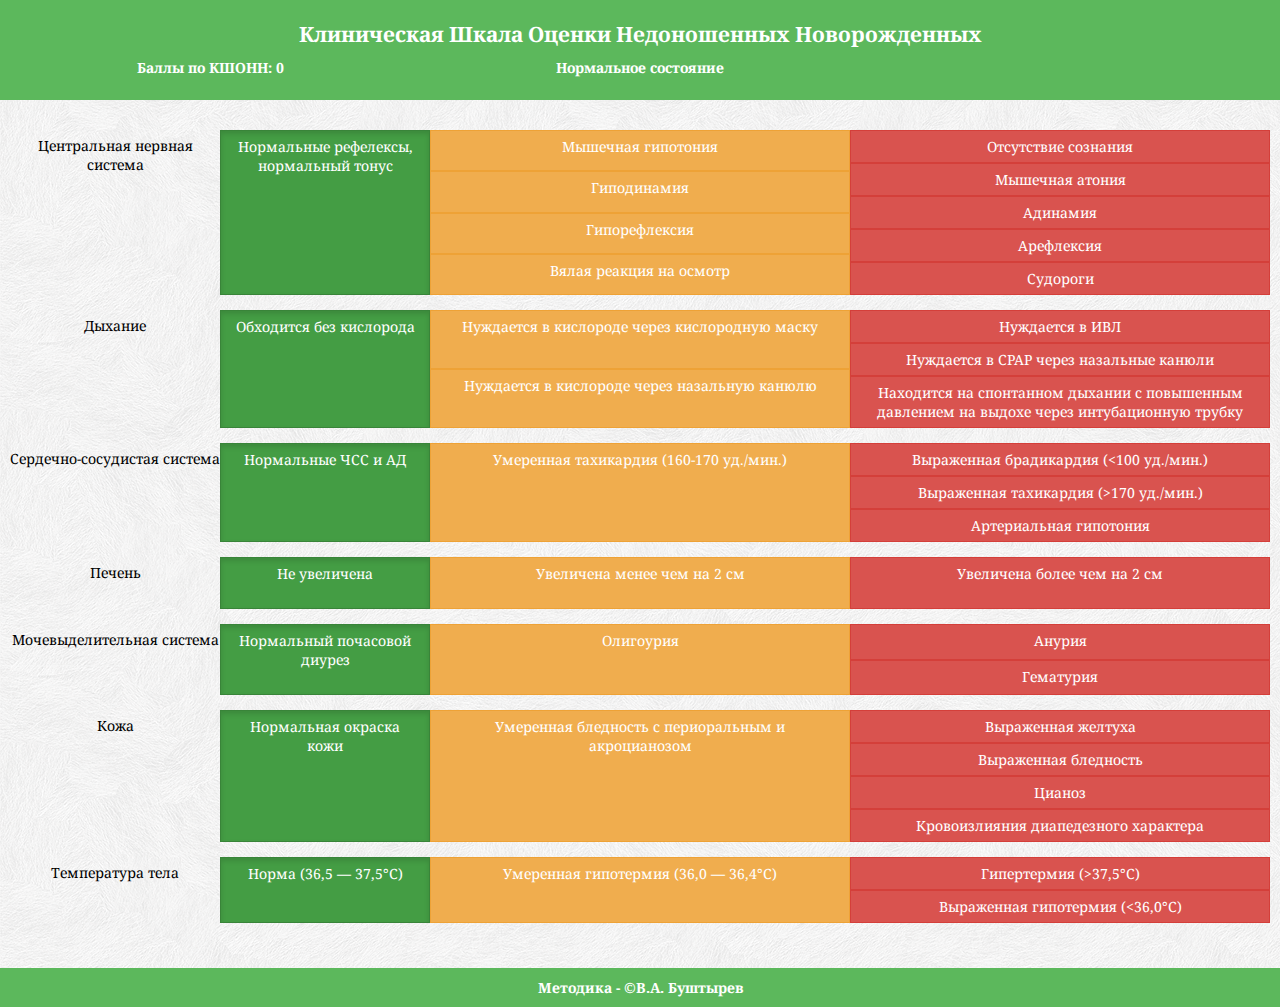
<file: index.html>
<!DOCTYPE html>
<html ng-app="newborn">

<head>
    <meta charset="utf-8">
    <title>КШОНН</title>
    <meta name="viewport" content="width=device-width, initial-scale=1">
    <link rel="stylesheet" href="./css/styles.css"></link>
    <link href='http://fonts.googleapis.com/css?family=Noto+Serif:400,700&subset=latin,cyrillic' rel='stylesheet' type='text/css'>
    <script src="./bower/scripts/bower.js"></script>
    <script src="./scripts/app.js"></script>
</head>

<body ng-controller="mainCtrl">
    <state-header assessment="assessment"></state-header>

    <assessment-table assessment="assessment"></assessment-table>

    <recommendation-list assessment="assessment"></recommendation-list>

    <state-footer assessment="assessment"></state-footer>
</body>
</file>
<file: css/styles.css>
*,*:before,*:after{box-sizing:border-box}body{background-image:url(../img/subtle_white_feathers.png);display:-webkit-box;display:-webkit-flex;display:-ms-flexbox;display:flex;-webkit-flex-wrap:wrap;-ms-flex-wrap:wrap;flex-wrap:wrap;min-height:100vh;-webkit-box-orient:vertical;-webkit-box-direction:normal;-webkit-flex-direction:column;-ms-flex-direction:column;flex-direction:column;margin:0;font-family:Noto Serif,serif;font-size:14px}@media(max-width:768px){body{-webkit-box-orient:vertical;-webkit-box-direction:normal;-webkit-flex-direction:column;-ms-flex-direction:column;flex-direction:column}}body>div{padding:10px}div.assessment{margin-top:120px;display:-webkit-box;display:-webkit-flex;display:-ms-flexbox;-webkit-flex-wrap:wrap;flex-wrap:wrap;-webkit-flex:1;flex:1;-webkit-box-orient:vertical;-webkit-box-direction:normal;-webkit-flex-direction:column;-ms-flex-direction:column;flex-direction:column;display:flex;-webkit-flex-wrap:wrap;-ms-flex-wrap:wrap;flex-wrap:wrap}@media(max-width:768px){div.assessment{margin-top:210px}}@media(max-width:768px){div.assessment{-webkit-box-orient:vertical;-webkit-box-direction:normal;-webkit-flex-direction:column;-ms-flex-direction:column;flex-direction:column}}@media(max-width:768px){div.assessment{-webkit-box-orient:vertical;-webkit-box-direction:normal;-webkit-flex-direction:column;-ms-flex-direction:column;flex-direction:column}}div.assessment>div{display:-webkit-box;display:-webkit-flex;display:-ms-flexbox;display:flex;-webkit-flex-wrap:wrap;-ms-flex-wrap:wrap;flex-wrap:wrap;margin-bottom:15px}@media(max-width:768px){div.assessment>div{-webkit-box-orient:vertical;-webkit-box-direction:normal;-webkit-flex-direction:column;-ms-flex-direction:column;flex-direction:column}}@media(max-width:768px){div.assessment>div{display:block}}div.assessment>div>div{display:-webkit-box;display:-webkit-flex;display:-ms-flexbox;display:flex;-webkit-flex-wrap:wrap;-ms-flex-wrap:wrap;flex-wrap:wrap;-webkit-box-orient:vertical;-webkit-box-direction:normal;-webkit-flex-direction:column;-ms-flex-direction:column;flex-direction:column;text-align:center}@media(max-width:768px){div.assessment>div>div{-webkit-box-orient:vertical;-webkit-box-direction:normal;-webkit-flex-direction:column;-ms-flex-direction:column;flex-direction:column}}@media(max-width:768px){div.assessment>div>div{display:block}}div.assessment>div>div:first-child{display:block;padding:6px 0}div.assessment>div>div:nth-child(4n+1),div.assessment>div>div:nth-child(4n+2){-webkit-box-flex:1;-webkit-flex:1;-ms-flex:1;flex:1}@media(max-width:768px){div.assessment>div>div:nth-child(4n+1),div.assessment>div>div:nth-child(4n+2){-webkit-box-flex:0;-webkit-flex:0;-ms-flex:0;flex:0}}div.assessment>div>div:nth-child(4n),div.assessment>div>div:nth-child(4n+3){-webkit-box-flex:2;-webkit-flex:2;-ms-flex:2;flex:2}@media(max-width:768px){div.assessment>div>div:nth-child(4n),div.assessment>div>div:nth-child(4n+3){-webkit-box-flex:0;-webkit-flex:0;-ms-flex:0;flex:0}}div.recommendations>div{display:-webkit-box;display:-webkit-flex;display:-ms-flexbox;display:flex;-webkit-flex-wrap:wrap;-ms-flex-wrap:wrap;flex-wrap:wrap}div.recommendations>div:first-child{display:block;font-weight:700}@media(max-width:768px){div.recommendations>div{-webkit-box-orient:vertical;-webkit-box-direction:normal;-webkit-flex-direction:column;-ms-flex-direction:column;flex-direction:column}}.btn{-webkit-box-flex:1;-webkit-flex:1;-ms-flex:1;flex:1;white-space:normal;-webkit-transition:all .3s;transition:all .3s;padding:6px 12px;border:1px solid;-ms-touch-action:manipulation;touch-action:manipulation;cursor:pointer;text-align:center;width:100%}.btn.active{box-shadow:inset 0 3px 5px rgba(0,0,0,.125)}.recommendation{border:1px solid;padding:6px 12px;min-width:25%;max-width:30%;-webkit-box-flex:1;-webkit-flex:1;-ms-flex:1;flex:1;border-radius:4px;margin:4px 0}@media(max-width:768px){.recommendation{min-width:100%;max-width:100%}}.recommendation>div:first-child{text-decoration:underline;font-weight:700}header{text-align:center;padding:10px;width:100%;color:white;font-weight:700;-webkit-transition:all .3s;transition:all .3s;position:fixed;height:100px;z-index:10}@media(max-width:768px){header{min-height:210px}}header.shrinked{height:40px}@media(max-width:768px){header.shrinked{min-height:110px}}header.shrinked>div:first-child{-webkit-transition:all .3s;transition:all .3s;display:none}header>div:first-child{-webkit-transition:all .3s;transition:all .3s;display:-webkit-box;display:-webkit-flex;display:-ms-flexbox;display:flex;-webkit-flex-wrap:wrap;-ms-flex-wrap:wrap;flex-wrap:wrap;-webkit-box-pack:center;-webkit-justify-content:center;-ms-flex-pack:center;justify-content:center}@media(max-width:768px){header>div:first-child{-webkit-box-orient:vertical;-webkit-box-direction:normal;-webkit-flex-direction:column;-ms-flex-direction:column;flex-direction:column}}header>div:first-child h2{margin:10px}header>div:last-child{display:-webkit-box;display:-webkit-flex;display:-ms-flexbox;display:flex;-webkit-flex-wrap:wrap;-ms-flex-wrap:wrap;flex-wrap:wrap;-webkit-box-pack:justify;-webkit-justify-content:space-between;-ms-flex-pack:justify;justify-content:space-between}@media(max-width:768px){header>div:last-child{-webkit-box-orient:vertical;-webkit-box-direction:normal;-webkit-flex-direction:column;-ms-flex-direction:column;flex-direction:column}}header>div:last-child>div{-webkit-box-flex:1;-webkit-flex:1;-ms-flex:1;flex:1}header>div:last-child>div:first-child>span:first-child{margin-right:20px}footer{text-align:center;padding:10px;width:100%;color:white;font-weight:700;-webkit-transition:all .3s;transition:all .3s;margin-top:20px}.label{padding:2px;-webkit-transition:all .3s;transition:all .3s;border-radius:2px}.info{color:white;background-color:#5bc0de}.primary{color:white;background-color:#337ab7}.warning{color:white;background-color:#f0ad4e;border-color:#eea236}.warning.btn.active,.warning.btn:hover{background-color:#ec971f;border-color:#d58512}.massive-warning{background-color:#ec971f}.massive-danger{background-color:#c9302c}.success{color:white;background-color:#5cb85c;border-color:#4cae4c}.success.btn.active,.success.btn:hover{background-color:#449d44;border-color:#398439}.danger{color:white;background-color:#d9534f;border-color:#d43f3a}.danger.btn.active,.danger.btn:hover{background-color:#c9302c;border-color:#ac2925}
</file>
